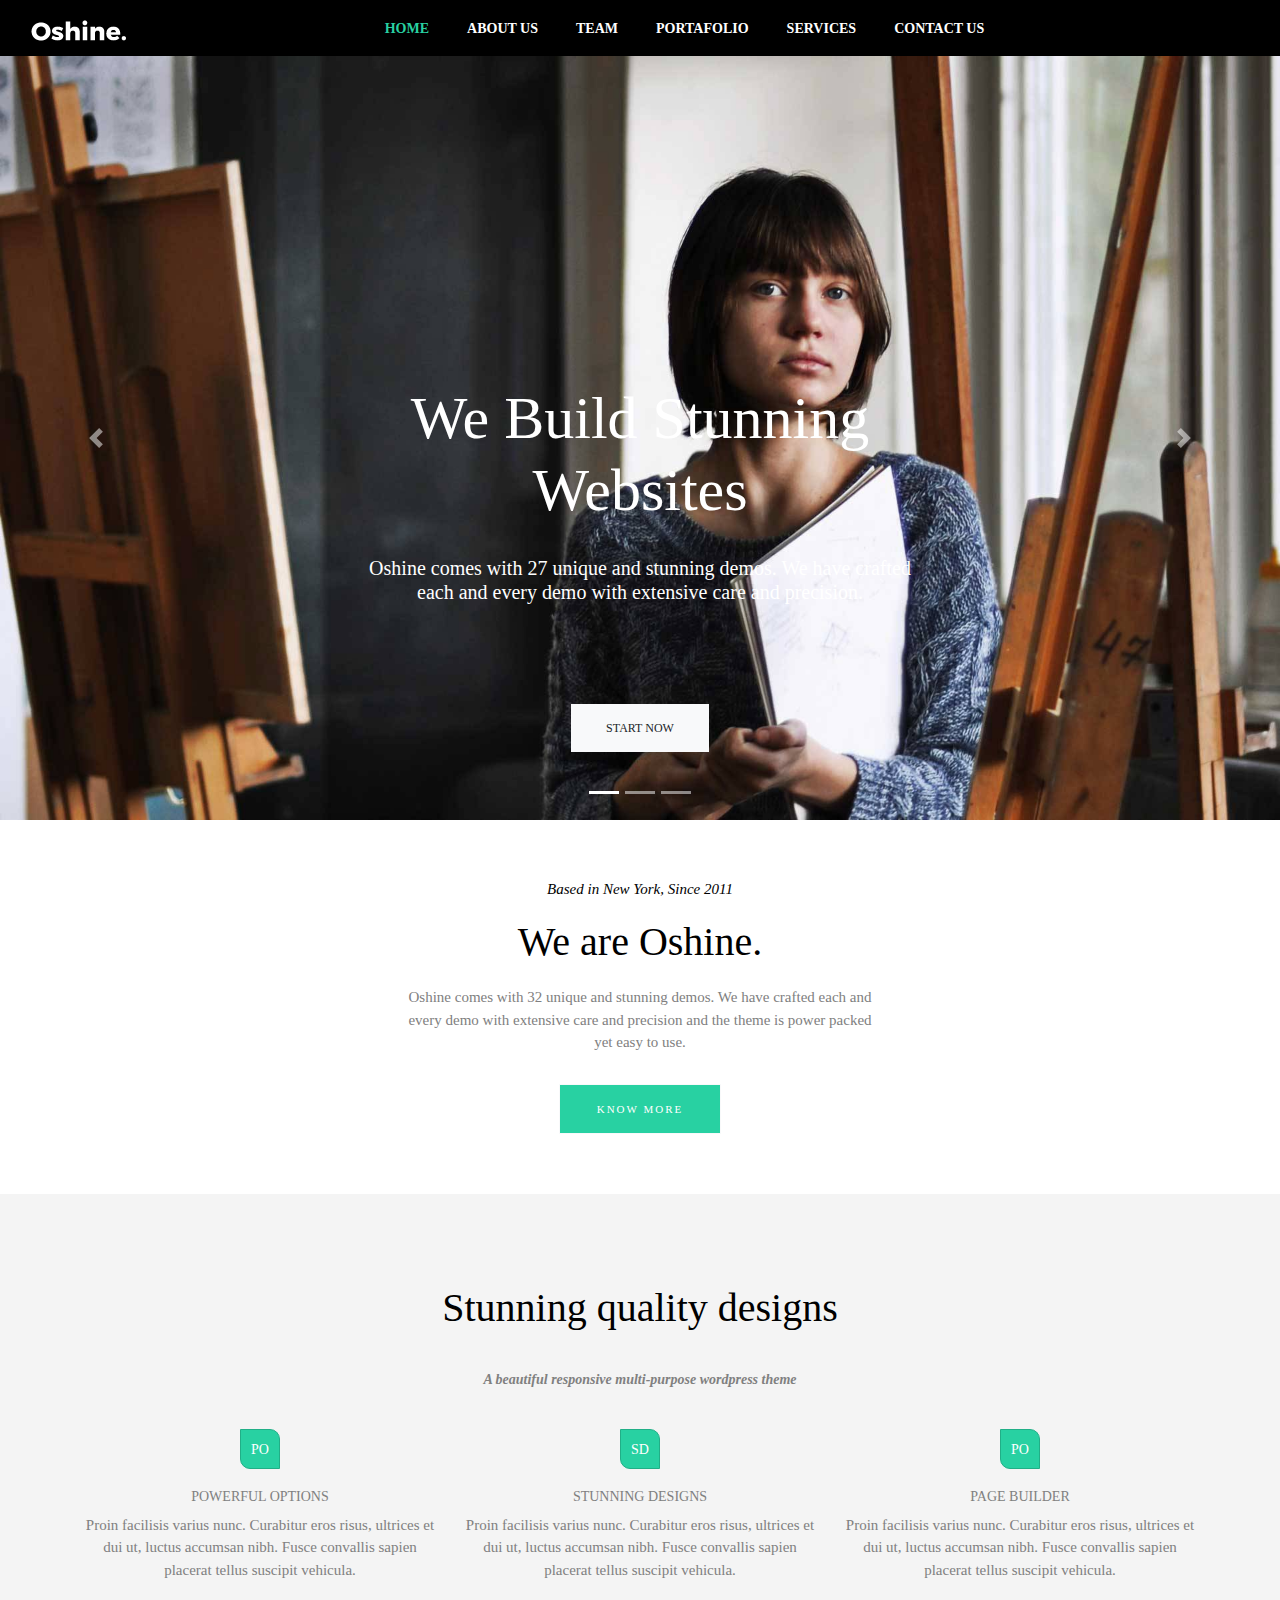
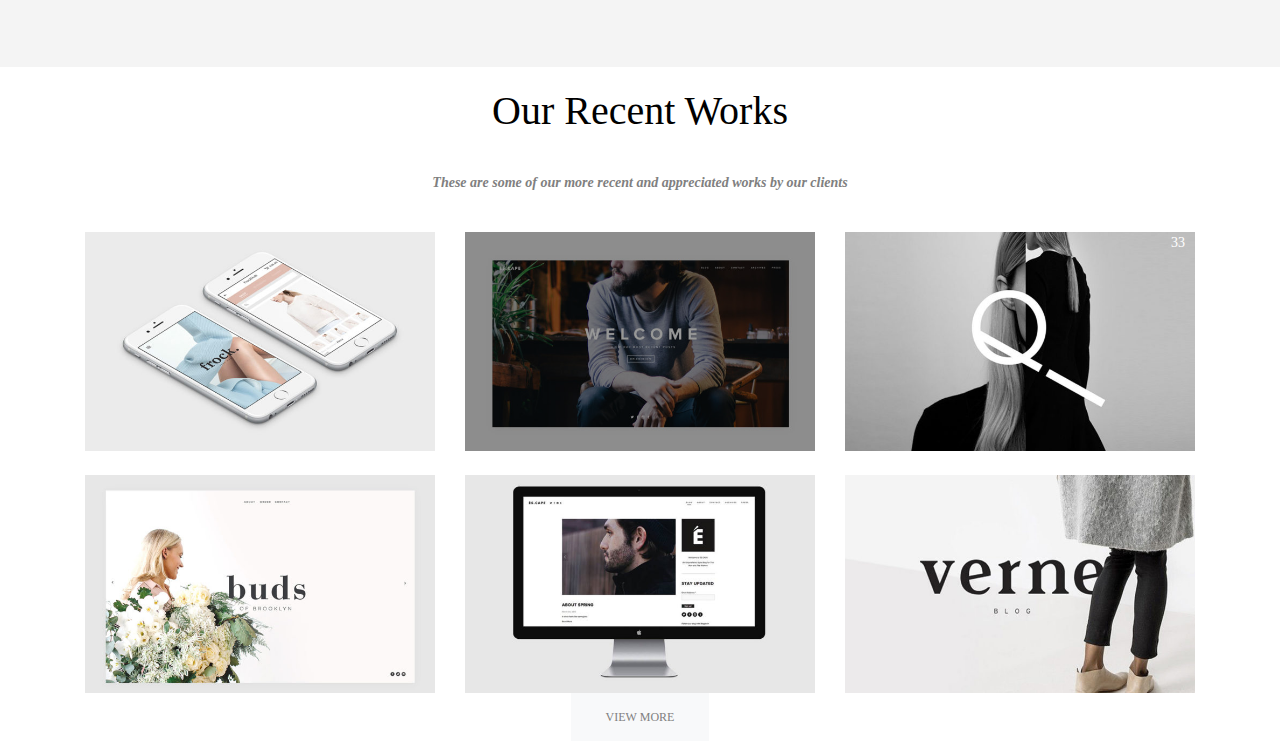
<file: index.html>
<!doctype html>
<html>
<head>
<meta charset="utf-8">
<meta name="viewport" content="width=device-width, initial-scale=1.0">
<title>Oshine</title>
<link href="css/bootstrap.min.css" rel="stylesheet">
<link href="css/bootstrap-custom.css" rel="stylesheet">
<link href="css/style.css" rel="stylesheet">
</head>
	
<body>
	<header>
		<div class="container-fluid">
			<nav class="navbar navbar-expand-lg navbar-light bg-light">
  <a class="navbar-brand" href="index.html"><img src="img/oshine-min-logo-white.png" class="img-fluid" alt="logotipo oshine"></a>
 
	<button class="navbar-toggler" type="button" data-toggle="collapse" data-target="#navbarSupportedContent" aria-controls="navbarSupportedContent" aria-expanded="false" aria-label="Toggle navigation">
    <span class="navbar-toggler-icon"></span>
  </button>

  <div class="collapse navbar-collapse" id="navbarSupportedContent">
    <ul class="navbar-nav mx-auto">
      <li class="nav-item active">
        <a class="nav-link" href="index.html">Home <span class="sr-only">(current)</span></a>
      </li>
      <li class="nav-item">
        <a class="nav-link" href="#">About us</a>
      </li>
      <li class="nav-item">
        <a class="nav-link" href="#">Team</a>
      </li>
  
      <li class="nav-item">
        <a class="nav-link" href="#">Portafolio</a>
      </li>
		
		<li class="nav-item">
        <a class="nav-link" href="#">Services</a>
      </li>

	  <li class="nav-item">
        <a class="nav-link" href="contact.html">Contact us</a>
      </li>
		
	 </ul>
  </div>
</nav>
		</div>
	</header>
	
	<section id="hero" class="d-none">
		<div class="container">
			<h1>We Build Stunning <span>Websites</span></h1>
			<h4>Oshine comes with 27 unique and stunning demos. We have crafted <br>each and every demo with extensive care and precision.</h4>
			<a href="#" class="btn btn-light btn-hero">Start Now</a>
		</div>
	</section>
	
	<section id="slides">
	<div id="carousel" class="carousel slide" data-ride="carousel">
		
  <ol class="carousel-indicators">
    <li data-target="#carousel" data-slide-to="0" class="active"></li>
    <li data-target="#carousel" data-slide-to="1"></li>
    <li data-target="#carousel" data-slide-to="2"></li>
  </ol>
		
  <div class="carousel-inner">
    
	  <div class="carousel-item active">
      <img class="d-block w-100" src="img/hero-home.jpg" alt="Slide home">
		  <div class="carousel-caption">
			<h1>We Build Stunning <span>Websites</span></h1>
			<h4>Oshine comes with 27 unique and stunning demos. We have crafted <br>each and every demo with extensive care and precision.</h4>
			<a href="#" class="btn btn-light btn-hero">Start Now</a>
		</div>
   	 </div>
    <div class="carousel-item">
   	   <img class="d-block w-100" src="img/hero-services.jpeg" alt="Slide services">
		<div class="carousel-caption">
			<h1>We Build Stunning <span>Websites</span></h1>
			<h4>Oshine comes with 27 unique and stunning demos. We have crafted <br>each and every demo with extensive care and precision.</h4>
			<a href="#" class="btn btn-light btn-hero">Start Now</a>
		</div>
    </div>
	  
    <div class="carousel-item">
      <img class="d-block w-100" src="img/hero-team.jpg" alt="Slide team">
		<div class="carousel-caption">
			<h1>We Build Stunning <span>Websites</span></h1>
			<h4>Oshine comes with 27 unique and stunning demos. We have crafted <br>each and every demo with extensive care and precision.</h4>
			<a href="#" class="btn btn-light btn-hero">Start Now</a>
		</div>
    </div>
	 
 	 </div>
		
  <a class="carousel-control-prev" href="#carousel" role="button" data-slide="prev">
    <span class="carousel-control-prev-icon" aria-hidden="true"></span>
    <span class="sr-only">Previous</span>
  </a>
		
  <a class="carousel-control-next" href="#carousel" role="button" data-slide="next">
    <span class="carousel-control-next-icon" aria-hidden="true"></span>
    <span class="sr-only">Next</span>
  </a>
</div>
	</section>
	
	<section id="oshine">
		<div class="container">
			<h6><b>Based in New York, Since 2011</b></h6>
			<h2 class="title">We are Oshine.</h2>
			<p>Oshine comes with 32 unique and stunning demos. We have crafted each and <br>every demo with extensive care and precision and the theme is power packed <br> yet easy to use.</p>
			<a href="#" class="btn btn-light btn-verde">Know more</a>
		</div>
	</section>
	
	<section id="columnas">
		<div class="container">
			<h2 class="title">Stunning quality designs</h2>
			<h5 class="subtitle">A beautiful responsive multi-purpose wordpress theme</h5>
			
		<div class="row">
			<article class="col-md-4 col-sm-6 col-xs-12">
				<span class="icon mx-auto">PO</span>
				<h3>Powerful Options</h3>
				<p>Proin facilisis varius nunc. Curabitur eros risus, ultrices et dui ut, luctus accumsan nibh. Fusce convallis sapien placerat tellus suscipit vehicula.</p>
			</article>
			
			<article class="col-md-4 col-sm-6 col-xs-12">
				<span class="icon mx-auto">SD</span>
				<h3>Stunning designs</h3>
				<p>Proin facilisis varius nunc. Curabitur eros risus, ultrices et dui ut, luctus accumsan nibh. Fusce convallis sapien placerat tellus suscipit vehicula.</p>
			</article>
			
			<article class="col-md-4 col-sm-6 col-xs-12">
				<span class="icon mx-auto">PO</span>
				<h3>Page builder</h3>
				<p>Proin facilisis varius nunc. Curabitur eros risus, ultrices et dui ut, luctus accumsan nibh. Fusce convallis sapien placerat tellus suscipit vehicula.</p>
			</article>
			
		</div>
		</div>
	</section>
	
	<section id="works" class="section">
				<div class="container">
					<h2 class="title">Our Recent Works</h2>
					<h3 class="subtitle">These are some of our more recent and appreciated works by our clients</h3>
					
					<div class="row mt-4">
					<article class="col-md-4 col-sm-6 col-xs-12">
						<div class="work-info">
						<img src="img/work-1.jpg" class="img-fluid" alt="work 1">
						
						<div class="layer-text">
							<h5>FROCK</h5>
							<h6>Mobile.Web</h6>
						</div>
						
						</div>
						</article>
					
					<article class="col-md-4 col-sm-6 col-xs-12">
						<div class="work-info">
							<img src="img/work-2.jpg" class="img-fluid" alt="work 2">
							<div class="overlay"></div>
							<div class="cintillo">
								<h5>ESCAPE</h5>
								<p>Branding . Web</p>
							</div>
							</div>
						</article>
					
					<article class="col-md-4 col-sm-6 col-xs-12">
						<div class="work-info">
						<img src="img/work-3.jpg" class="img-fluid" alt="work 3">
							<div class="layer-text bg-black">
								 <h5>AQUA</h5>
								<p>Branding . Web</p>
							</div>
							<div class="layer-icon">
							<p>33</p>
							</div>
							</div>
						</article>
					</div>
					
					<div class="row mt-4">
					<article class="col-md-4 col-sm-6 col-xs-12">
						<div class="work-info">
						<img src="img/work-4.jpg" class="img-fluid" alt="work 4">
							<div class="layer-square">
								<div class="bg-text"></div>
								<div class="layer-text">
								<h5>BUDS</h5>
								<p>Branding . Web</p>
								</div>
							</div>
						</div>
						</article>
					
					<article class="col-md-4 col-sm-6 col-xs-12">
						<img src="img/work-5.jpg" class="img-fluid" alt="work 5">
						</article>
					
					<article class="col-md-4 col-sm-6 col-xs-12">
						<img src="img/work-6.jpg" class="img-fluid" alt="work 6">
						</article>
					</div>
					
					<div class="text-center" mt-4>
					<a class="btn btn-light btn-hero">View More</a>
					</div>
				</div>	
			
	</section>
	
	<script src="js/jquery.min.js"></script>
	<script src="js/bootstrap.min.js"></script>
	
	<!-- Global site tag (gtag.js) - Google Analytics -->
<script async src="https://www.googletagmanager.com/gtag/js?id=UA-141120154-1"></script>
<script>
  window.dataLayer = window.dataLayer || [];
  function gtag(){dataLayer.push(arguments);}
  gtag('js', new Date());

  gtag('config', 'UA-141120154-1');
</script>
	
</body>
</html>
</file>
<file: css/style.css>
header{
	background-color: #000;
	

}

body{
	font-family: Segoe UI;
	font-size: 14px;
	color: #808080;
}
#hero{
	background-image: url(../img/hero-home.jpg);
	background-size: cover;
	background-position: center;
	background-repeat: no-repeat;
	padding:200px 0;
}
#hero h1,
.carousel-caption h1{
	color: #fff;
	font-size: 60px;
	font-weight: 300;
	margin-bottom: 30px;
}
#hero h1 span,
.carousel-caption h1 span{
	display: block;
}
#hero h4,
.carousel-caption h4{
	color: #fff;
	font-size: 20px; 
	margin-bottom: 100px;	
}
.btn-hero{
	padding:15px 35px;
	text-transform: uppercase;
	font-size: 12px;
	border-radius: 0;
	border:0;
}
.btn-hero:hover{
	background-color: #000;
	color:#fff;
}


#oshine{
	background-color: #fff;
	background-size: cover;
	background-position: center;
	padding:60px 0;
	text-align: center;
}
#oshine h6{
	color: #000;
	font-size: 15px;
	font-weight: 300;
	margin-bottom: 20px;
	font-style: italic;
}
.title{
	text-align: center;
	Color: #000;
	font-size: 40px;
	font-weight: 300;
	margin: 20px;
}
#oshine p{
	color: currentColor;
	font-size: 15px; 
	margin-bottom: 30px;
}

.btn-verde{
	background-color: #28D1A2; 
	text-transform: uppercase; 
	padding: 16px 37px; 
	color: #FFFFFF; 
	font-size: 11px; 
	letter-spacing: 2px;
	border-radius: 0;
 }
.btn-verde:hover{
	background-color: #ffffff; 
	border-color: #000000;
	border-style:solid; 
	border-width: 2px;
}

.subtitle{
	font-size: 14px;
	font-style: italic;
	text-align: center;
	margin: 40px;
	font-weight: 600;
}
#columnas{
	text-align: center; 
	background-color: #F4F4F4;
	padding: 70px;
}

#columnas h3{
	text-transform: uppercase; 
	font-size: 14px;
	text-align: center;
}
#columnas p{
	font-size: 15px;
	text-align: center;
}
.icon{
	width: 40px; 
	height: 40px; 
	line-height: 40px; 
	background-color:#28D1A2; 
	color: #ffffff; 
	border: 1px solid #21AF87; 
	display: block; 
	text-align: center;
	margin-bottom: 20px;
	border-top-right-radius: 10px;
	border-bottom-left-radius: 10px;
}

.carousel-caption{
	top: 40%;
}


.work-info{
	position: relative;
	overflow: hidden;
}

.layer-text{
	position: absolute;
	top: 0;
	left: 0;
	background-color: #28D1A2;
	width: 100%;
	height: 100%;
	color: #fff;
	text-align: center;
	opacity: 0;
	transition: all 0.3s ease-out;
}

.work-info:hover .layer-text{
	opacity: 1;
	transition: all 0.3s ease-in;
}

.overlay{
	position: absolute;
	width: 100%;
	height: 100%;
	top:0;
	background-color:rgba(0,0,0,0.40);
	z-index: 100;
}

.cintillo{
	position: absolute;
	width: 100%;
	bottom: 0;
	background-color: #28D1A2;
	color: #fff;
	text-align: center;
	z-index: 100;
	opacity: 0;
}

.cintillo h5{
	margin-bottom: 0;
}

.work-info:hover .cintillo{
	opacity: 1;
	transition: all	0.3s ease-in;
}
.layer-icon{
	position: absolute;
	top:0;
	right: 10px;
	color: #fff;
}
.bg-black{
	background-color: #333;
	
}

.layer-square{
	position: absolute;
	width: 100%;
	height: 100%;
	top: 0;
	padding: 10px;
}

.layer-square .bg-text{
	background-color: #28D1A2;
	width: 100%;
	height: 100%;
	opacity: 0;
}

.layer-square .layer-text{
	background-color: transparent;
	align-items: center;
	justify-content: center;
	display: flex;
}

.layer-square:hover .bg-text{
	opacity: 1;
	transition: all 0.3s ease-in-out;
}

#hero-page{
	background-position: top;
	background-size: cover;
	background-repeat: no-repeat;
	color: #fff;
	text-align: center;
	position: relative;
}

.bg-contact{
	background-image: url(../img/hero-contact.jpeg);
}

.hero-page h3{
	font-size: 14px;
	font-style: italic;
}

.hero-page h1{
	font-size: 60px;
	font-weight: 400;
}

.hero-page p{
	font-size: 20px;
}

#hero-page .overlay{
	position: inherit;
}

#hero-page .container{
	padding: 12% 0;
}

#content{
	padding: 7% 0;
	
}

#map-view{
	width: 100%;
	height: 300px;
}

footer{
	backgraund-color:#EBEBEB;
	padding: 5% 0;
}

footer h4{
	color: #222;
	font-size: 16px;
	font-weight: 600;
	text-transform: uppercase;
	
}
</file>
